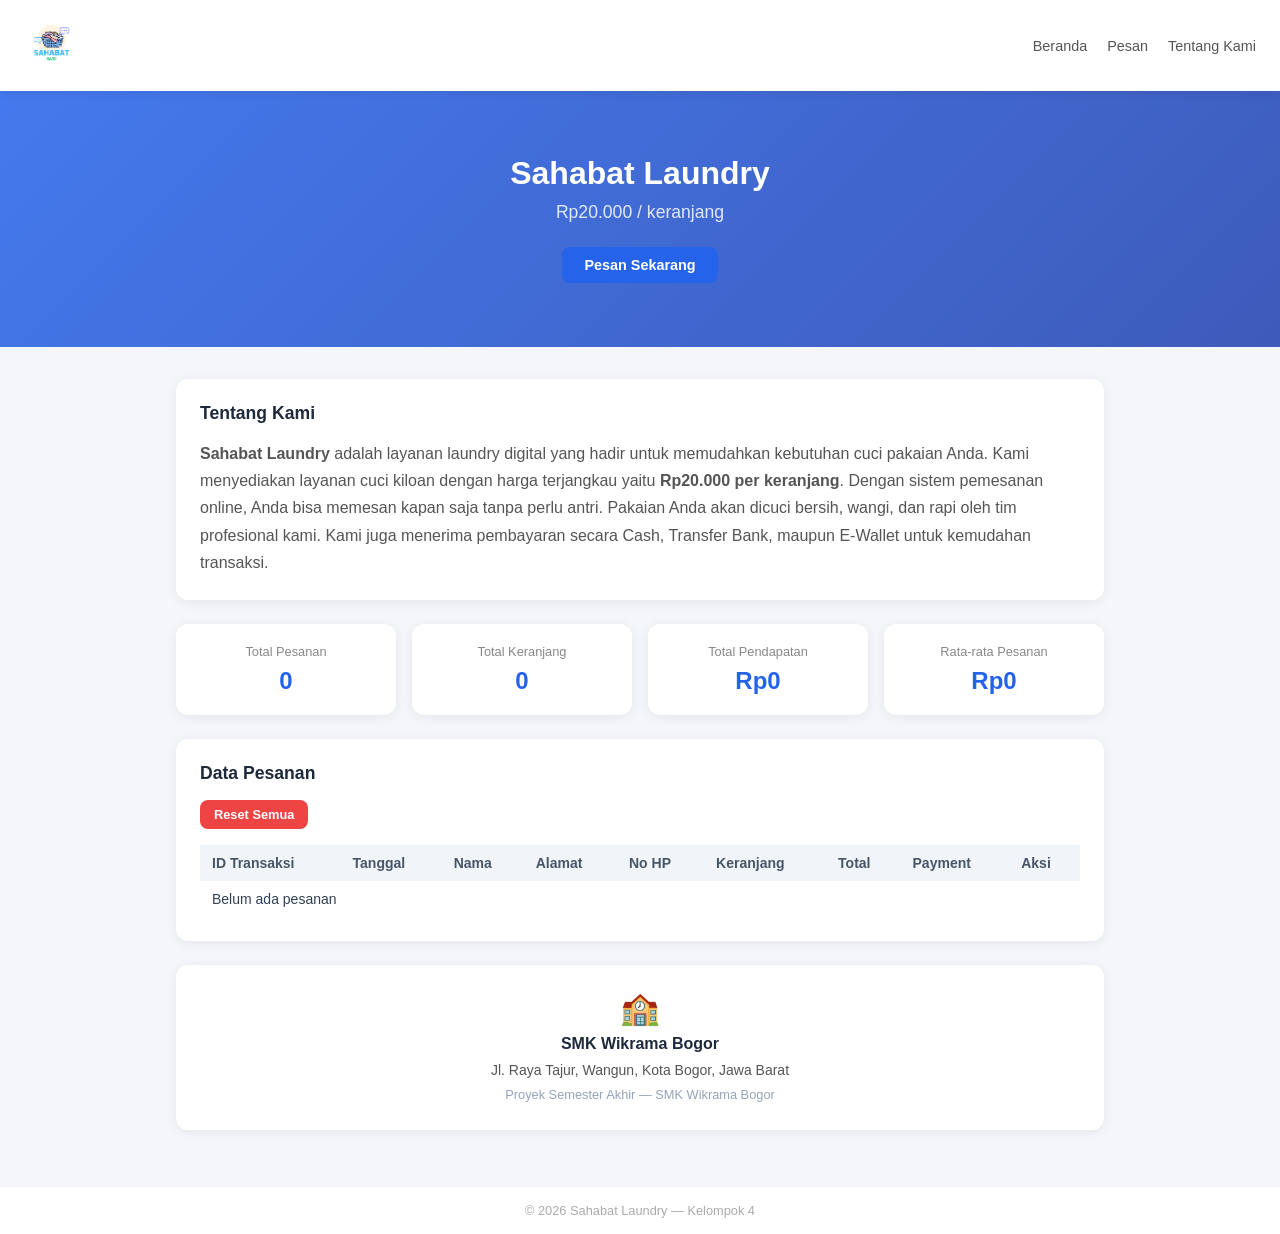
<file: index.html>
<!DOCTYPE html>
<html lang="id">

<head>
  <meta charset="UTF-8">
  <meta name="viewport" content="width=device-width, initial-scale=1.0">
  <title>Sahabat Laundry — Teman setia pakaianmu</title>
  <link rel="stylesheet" href="css/style.css?v=2.0">
</head>

<body>

  <nav class="navbar">
    <div class="logo">
      <a href="index.html">
        <img class="navbar-logo" src="assets/Hijau Oranye Minimalis Logo Toko Modern Maret.png"
          alt="Logo Sahabat Laundry">
      </a>
    </div>
    <div class="nav-right">
      <a href="index.html">Beranda</a>
      <a href="order.html">Pesan</a>
      <a href="about.html">Tentang Kami</a>
    </div>
  </nav>

  <header class="hero">
    <h1>Sahabat Laundry</h1>
    <p>Rp20.000 / keranjang</p>
    <a href="order.html" class="btn btn-primary">Pesan Sekarang</a>
  </header>

  <div class="container">

    <!-- Paragraf tentang laundry -->
    <div class="card">
      <h2>Tentang Kami</h2>
      <p style="color:#555; line-height:1.7;">
        <strong>Sahabat Laundry</strong> adalah layanan laundry digital yang hadir untuk memudahkan kebutuhan cuci
        pakaian
        Anda.
        Kami menyediakan layanan cuci kiloan dengan harga terjangkau yaitu <strong>Rp20.000 per keranjang</strong>.
        Dengan sistem pemesanan online, Anda bisa memesan kapan saja tanpa perlu antri.
        Pakaian Anda akan dicuci bersih, wangi, dan rapi oleh tim profesional kami.
        Kami juga menerima pembayaran secara Cash, Transfer Bank, maupun E-Wallet untuk kemudahan transaksi.
      </p>
    </div>

    <!-- Statistik Pesanan -->
    <div class="stats-grid">
      <div class="stat-card">
        <div class="stat-label"> Total Pesanan</div>
        <div class="stat-value" id="statOrders">0</div>
      </div>
      <div class="stat-card">
        <div class="stat-label"> Total Keranjang</div>
        <div class="stat-value" id="statBaskets">0</div>
      </div>
      <div class="stat-card">
        <div class="stat-label"> Total Pendapatan</div>
        <div class="stat-value" id="statRevenue">Rp0</div>
      </div>
      <div class="stat-card">
        <div class="stat-label"> Rata-rata Pesanan</div>
        <div class="stat-value" id="statAvg">Rp0</div>
      </div>
    </div>

    <!-- Tabel Data Pesanan -->
    <div class="card">
      <h2> Data Pesanan</h2>
      <button onclick="resetData()" class="btn btn-danger btn-sm" style="margin-bottom:16px;">Reset Semua</button>

      <div style="overflow-x:auto;">
        <table>
          <thead>
            <tr>
              <th>ID Transaksi</th>
              <th>Tanggal</th>
              <th>Nama</th>
              <th>Alamat</th>
              <th>No HP</th>
              <th>Keranjang</th>
              <th>Total</th>
              <th>Payment</th>
              <th>Aksi</th>
            </tr>
          </thead>
          <tbody id="tabelData"></tbody>
        </table>
      </div>
    </div>

    <!-- Alamat Sekolah -->
    <div class="address-card">
      <div class="address-icon">🏫</div>
      <h3>SMK Wikrama Bogor</h3>
      <p>Jl. Raya Tajur, Wangun, Kota Bogor, Jawa Barat</p>
      <p class="address-sub">Proyek Semester Akhir — SMK Wikrama Bogor</p>
    </div>

  </div>

  <div class="footer">&copy; 2026 Sahabat Laundry — Kelompok 4</div>

  <script src="js/script.js"></script>
</body>

</html>
</file>
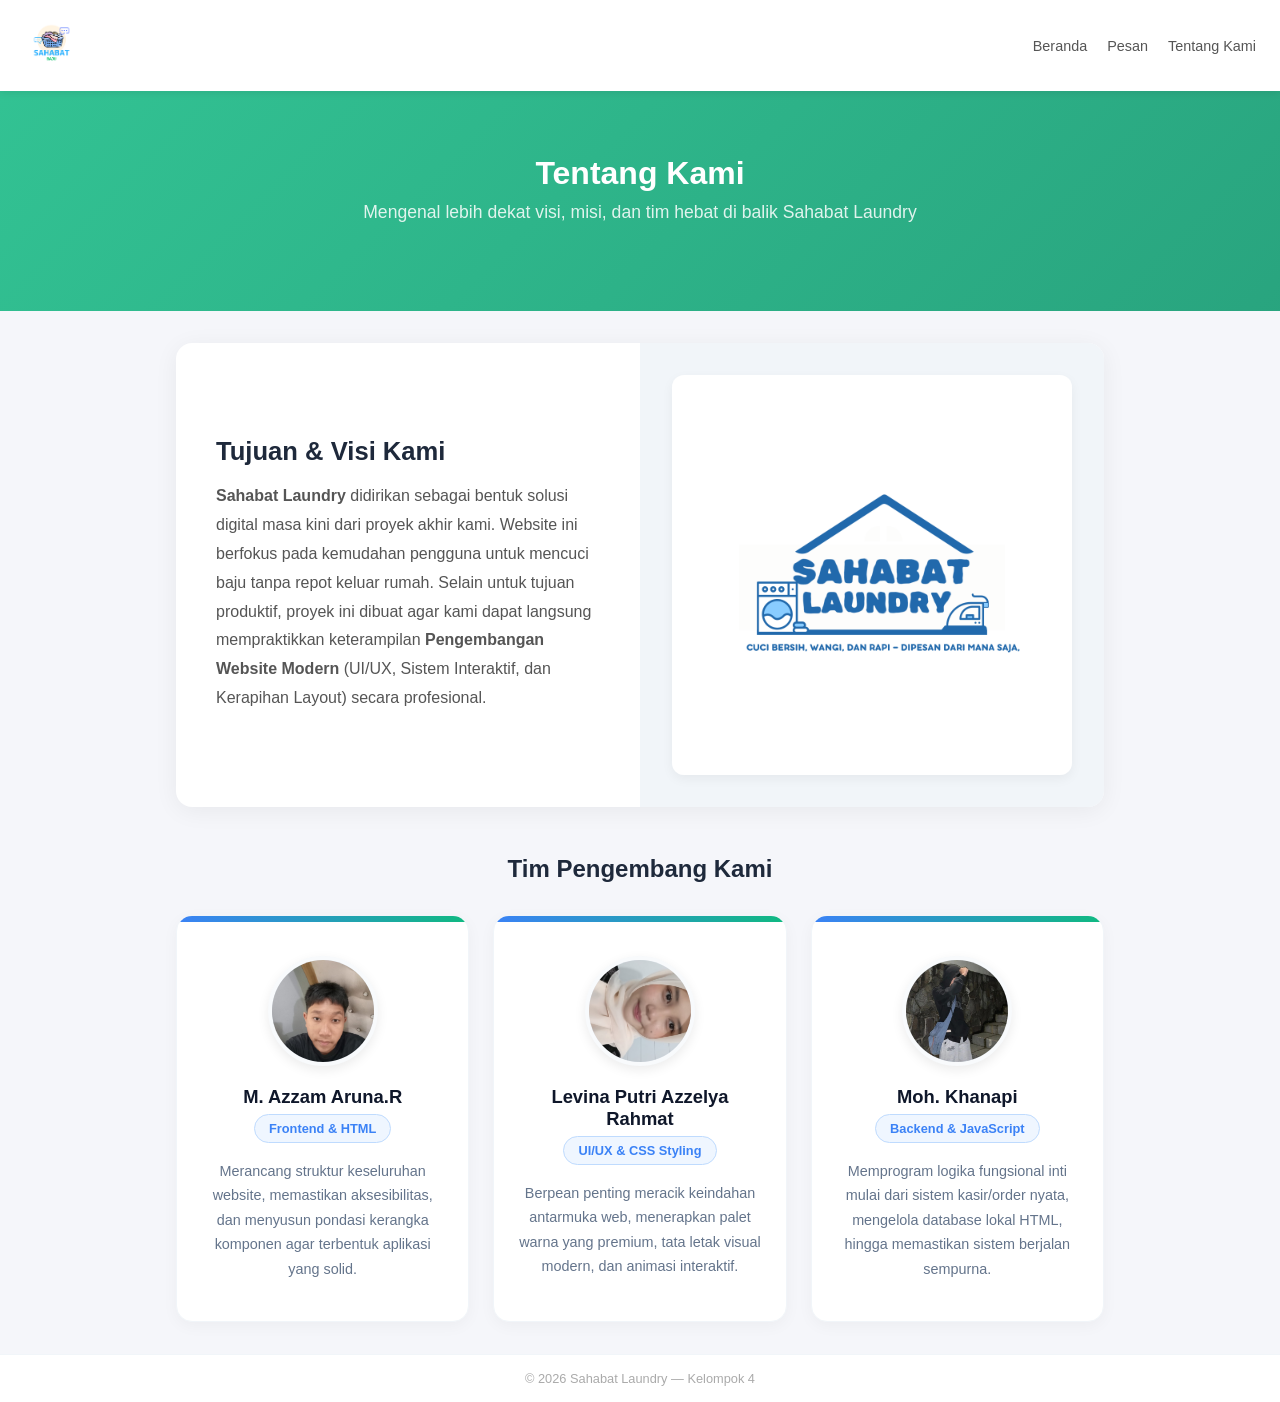
<file: about.html>
<!DOCTYPE html>
<html lang="id">

<head>
  <meta charset="UTF-8">
  <meta name="viewport" content="width=device-width, initial-scale=1.0">
  <title>Tentang Kami — Sahabat Laundry</title>
  <link rel="stylesheet" href="css/style.css?v=2.0">
</head>

<body>

  <nav class="navbar">
    <div class="logo">
      <a href="index.html">
        <img class="navbar-logo" src="assets/Hijau Oranye Minimalis Logo Toko Modern Maret.png" alt="Logo Sahabat Laundry">
      </a>
    </div>
    <div class="nav-right">
      <a href="index.html">Beranda</a>
      <a href="order.html">Pesan</a>
      <a href="about.html">Tentang Kami</a>
    </div>
  </nav>

  <!-- Hero About -->
  <header class="hero about-hero">
    <h1>Tentang Kami</h1>
    <p>Mengenal lebih dekat visi, misi, dan tim hebat di balik Sahabat Laundry</p>
  </header>

  <div class="container">

    <!-- Bagian Purpose / Tujuan -->
    <div class="about-purpose-card">
      <div class="about-content">
        <h2>Tujuan & Visi Kami</h2>
        <p>
          <strong>Sahabat Laundry</strong> didirikan sebagai bentuk solusi digital masa kini dari proyek akhir kami.
          Website ini berfokus pada kemudahan pengguna untuk mencuci baju tanpa repot keluar rumah.
          Selain untuk tujuan produktif, proyek ini dibuat agar kami dapat langsung mempraktikkan
          keterampilan <strong>Pengembangan Website Modern</strong> (UI/UX, Sistem Interaktif, dan Kerapihan Layout)
          secara profesional.
        </p>
      </div>
      <div class="about-image">
        <img src="assets/Sahabat Laundry.png" alt="Sahabat Laundry">
      </div>
    </div>

    <!-- Bagian Tim -->
    <div class="team-section">
      <h2 class="team-title">Tim Pengembang Kami</h2>
      <div class="team-grid">

        <!-- Anggota 1 -->
        <div class="team-card">
          <div class="member-avatar">
            <!-- Tempat untuk mengisi foto anggota -->
            <img src="assets/Azzam.jpeg" alt="Azzam">
          </div>
          <h3>M. Azzam Aruna.R</h3>
          <span class="role">Frontend & HTML</span>
          <p>Merancang struktur keseluruhan website, memastikan aksesibilitas, dan menyusun pondasi kerangka komponen
            agar terbentuk aplikasi yang solid.</p>
        </div>

        <!-- Anggota 2 -->
        <div class="team-card">
          <div class="member-avatar">
            <!-- Tempat untuk mengisi foto anggota -->
            <img src="assets/Levin.jpeg" alt="Levina">
          </div>
          <h3>Levina Putri Azzelya Rahmat</h3>
          <span class="role">UI/UX & CSS Styling</span>
          <p>Berpean penting meracik keindahan antarmuka web, menerapkan palet warna yang premium, tata letak visual
            modern, dan animasi interaktif.</p>
        </div>

        <!-- Anggota 3 -->
        <div class="team-card">
          <div class="member-avatar">
            <!-- Tempat untuk mengisi foto anggota -->
            <img src="assets/Hanapi.jpeg" alt="Khanapi">
          </div>
          <h3>Moh. Khanapi</h3>
          <span class="role">Backend & JavaScript</span>
          <p>Memprogram logika fungsional inti mulai dari sistem kasir/order nyata, mengelola database lokal HTML,
            hingga memastikan sistem berjalan sempurna.</p>
        </div>

      </div>
    </div>

  </div>

  <div class="footer">&copy; 2026 Sahabat Laundry — Kelompok 4</div>

  <script src="js/script.js"></script>
</body>

</html>
</file>
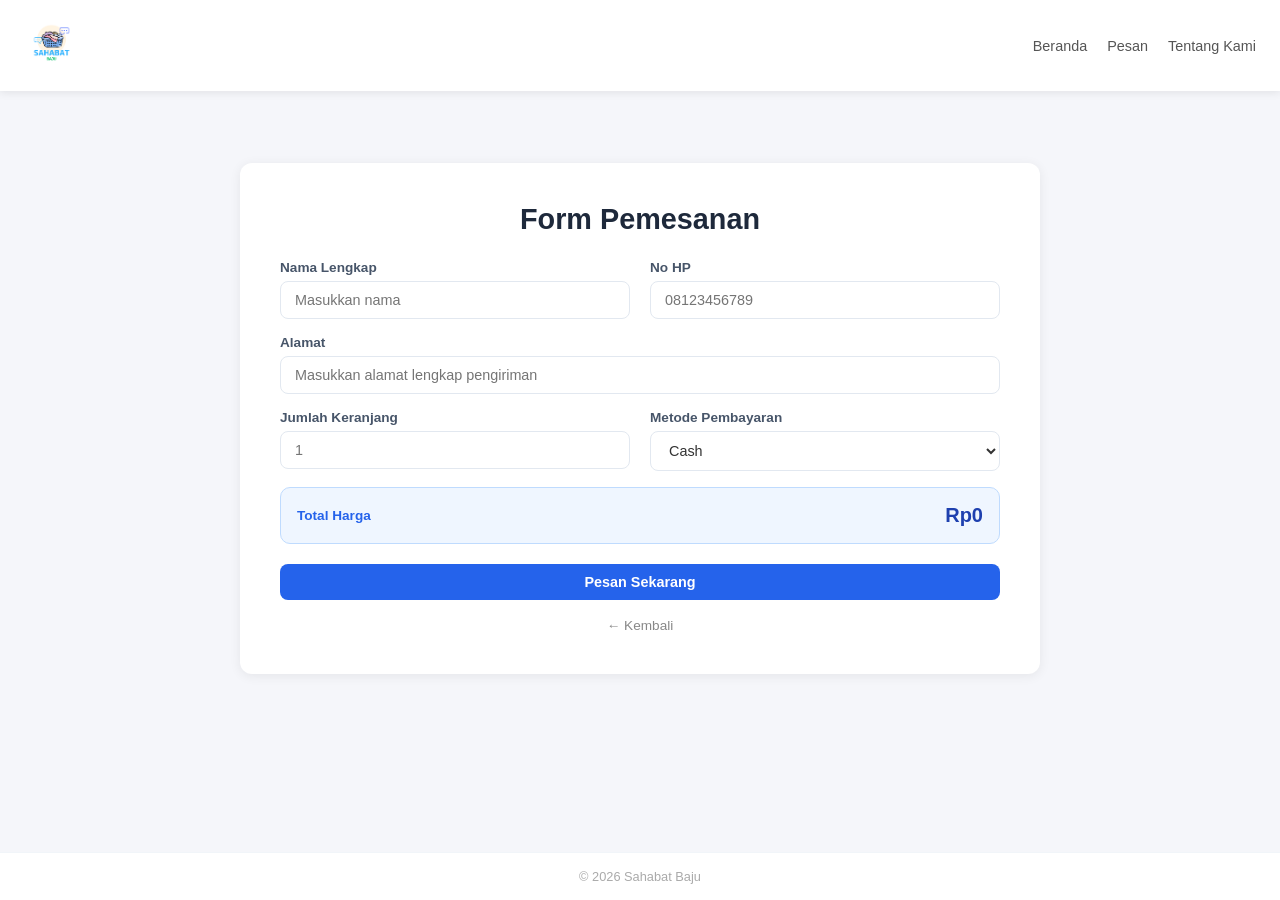
<file: order.html>
<!DOCTYPE html>
<html lang="id">

<head>
  <meta charset="UTF-8">
  <meta name="viewport" content="width=device-width, initial-scale=1.0">
  <title>Pesan — Sahabat Laundry</title>
  <link rel="stylesheet" href="css/style.css?v=2.0">
</head>

<body>

  <nav class="navbar">
    <div class="logo">
      <a href="index.html">
        <img class="navbar-logo" src="assets/Hijau Oranye Minimalis Logo Toko Modern Maret.png" alt="Logo Sahabat Laundry">
      </a>
    </div>
    <div class="nav-right">
      <a href="index.html">Beranda</a>
      <a href="order.html">Pesan</a>
      <a href="about.html">Tentang Kami</a>
    </div>
  </nav>

  <div class="container">
    <div class="card" style="max-width:800px; margin:40px auto; padding:40px;">
      <h2 style="text-align: center; font-size: 1.8rem; margin-bottom: 24px;">Form Pemesanan</h2>

      <form id="orderForm">
        <div class="order-form-grid" style="display: grid; grid-template-columns: 1fr 1fr; gap: 0 20px;">
          <div class="form-group">
            <label>Nama Lengkap</label>
            <input type="text" id="nama" placeholder="Masukkan nama" required>
          </div>

          <div class="form-group">
            <label>No HP</label>
            <input type="text" id="telp" placeholder="08123456789" required>
          </div>

          <div class="form-group" style="grid-column: 1 / -1;">
            <label>Alamat</label>
            <input type="text" id="alamat" placeholder="Masukkan alamat lengkap pengiriman" required>
          </div>

          <div class="form-group">
            <label>Jumlah Keranjang</label>
            <input type="number" id="jumlah" placeholder="1" min="1" required>
          </div>

          <div class="form-group">
            <label>Metode Pembayaran</label>
            <select id="payment">
              <option value="Cash">Cash</option>
              <option value="Transfer">Transfer</option>
              <option value="E-Wallet">E-Wallet</option>
            </select>
          </div>
        </div>

        <div class="price-box">
          <div class="label">Total Harga</div>
          <div class="amount" id="previewAmount">Rp0</div>
        </div>

        <button type="submit" class="btn btn-primary" style="width:100%;">Pesan Sekarang</button>
      </form>

      <p style="text-align:center; margin-top:16px;">
        <a href="index.html" style="color:#888; font-size:0.85rem;">← Kembali</a>
      </p>
    </div>
  </div>

  <div class="footer">&copy; 2026 Sahabat Baju</div>

  <script src="js/script.js"></script>
</body>

</html>
</file>
<file: css/style.css>
/* ===========================
   SAHABAT BAJU — style.css
   =========================== */

/* Reset & Base */
* {
  box-sizing: border-box;
  margin: 0;
  padding: 0;
}

body {
  font-family: 'Segoe UI', sans-serif;
  background: #f5f6fa;
  color: #333;
  min-height: 100vh;
  display: flex;
  flex-direction: column;
}

a {
  text-decoration: none;
  color: inherit;
}

/* ===========================
   NAVBAR
   =========================== */
.navbar {
  display: flex;
  align-items: center;
  justify-content: space-between;
  background: #fff;
  padding: 16px 24px;
  box-shadow: 0 2px 8px rgba(0, 0, 0, .08);
  position: sticky;
  top: 0;
  z-index: 100;
}

.logo {
  display: flex;
  align-items: center;
}

.navbar-logo {
  height: 55px;
  width: auto;
  max-width: 100%;
  object-fit: contain;
}

.nav-right {
  display: flex;
  gap: 20px;
}

.nav-right a {
  font-size: 0.9rem;
  color: #555;
  font-weight: 500;
  transition: color .2s;
}

.nav-right a:hover {
  color: #2563eb;
}

/* ===========================
   HERO
   =========================== */
.hero {
  background: linear-gradient(135deg, rgba(37, 99, 235, 0.85) 0%, rgba(30, 64, 175, 0.85) 100%), url('https://images.unsplash.com/photo-1545173168-9f1947eebb7f?ixlib=rb-4.0.3&auto=format&fit=crop&w=1920&q=80') center/cover;
  color: #fff;
  text-align: center;
  padding: 64px 24px;
}

.hero h1 {
  font-size: 2rem;
  font-weight: 800;
  margin-bottom: 10px;
}

.hero p {
  font-size: 1.1rem;
  opacity: .85;
  margin-bottom: 24px;
}

/* ===========================
   BUTTONS
   =========================== */
.btn {
  display: inline-block;
  padding: 10px 22px;
  border-radius: 8px;
  font-size: 0.9rem;
  font-weight: 600;
  cursor: pointer;
  border: none;
  transition: opacity .2s, transform .1s;
}

.btn:hover {
  opacity: .88;
  transform: translateY(-1px);
}

.btn:active {
  transform: translateY(0);
}

.btn-primary {
  background: #2563eb;
  color: #fff;
}

.btn-danger {
  background: #ef4444;
  color: #fff;
}

.btn-success {
  background: #22c55e;
  color: #fff;
}

.btn-sm {
  padding: 7px 14px;
  font-size: 0.8rem;
}

/* ===========================
   CONTAINER & CARD
   =========================== */
.container {
  max-width: 960px;
  width: 100%;
  margin: 0 auto;
  padding: 32px 16px;
  flex: 1;
}

.card {
  background: #fff;
  border-radius: 12px;
  padding: 24px;
  box-shadow: 0 2px 12px rgba(0, 0, 0, .07);
  margin-bottom: 24px;
}

.card h2 {
  font-size: 1.1rem;
  font-weight: 700;
  margin-bottom: 16px;
  color: #1e293b;
}

/* ===========================
   STATS GRID
   =========================== */
.stats-grid {
  display: grid;
  grid-template-columns: repeat(auto-fit, minmax(140px, 1fr));
  gap: 16px;
  margin-bottom: 24px;
}

.stat-card {
  background: #fff;
  border-radius: 12px;
  padding: 20px;
  box-shadow: 0 2px 12px rgba(0, 0, 0, .07);
  text-align: center;
}

.stat-label {
  font-size: 0.8rem;
  color: #888;
  margin-bottom: 8px;
}

.stat-value {
  font-size: 1.5rem;
  font-weight: 800;
  color: #2563eb;
}

/* ===========================
   TABLE
   =========================== */
table {
  width: 100%;
  border-collapse: collapse;
  font-size: 0.875rem;
}

thead th {
  background: #f1f5f9;
  padding: 10px 12px;
  text-align: left;
  font-weight: 600;
  color: #475569;
  white-space: nowrap;
}

tbody td {
  padding: 10px 12px;
  border-bottom: 1px solid #f1f5f9;
  color: #334155;
}

tbody tr:last-child td {
  border-bottom: none;
}

tbody tr:hover {
  background: #f8fafc;
}

/* ===========================
   ADDRESS CARD
   =========================== */
.address-card {
  background: #fff;
  border-radius: 12px;
  padding: 24px;
  box-shadow: 0 2px 12px rgba(0, 0, 0, .07);
  text-align: center;
  margin-bottom: 24px;
}

.address-icon {
  font-size: 2rem;
  margin-bottom: 8px;
}

.address-card h3 {
  font-size: 1rem;
  font-weight: 700;
  margin-bottom: 6px;
  color: #1e293b;
}

.address-card p {
  font-size: 0.875rem;
  color: #555;
  line-height: 1.6;
}

.address-sub {
  color: #94a3b8 !important;
  font-size: 0.8rem !important;
  margin-top: 4px;
}

/* ===========================
   FORM
   =========================== */
.form-group {
  margin-bottom: 16px;
}

.form-group label {
  display: block;
  font-size: 0.85rem;
  font-weight: 600;
  color: #475569;
  margin-bottom: 6px;
}

.form-group input,
.form-group select {
  width: 100%;
  padding: 10px 14px;
  border: 1px solid #e2e8f0;
  border-radius: 8px;
  font-size: 0.9rem;
  outline: none;
  transition: border-color .2s;
  background: #fff;
  color: #333;
}

.form-group input:focus,
.form-group select:focus {
  border-color: #2563eb;
}

/* ===========================
   PRICE BOX
   =========================== */
.price-box {
  background: #eff6ff;
  border: 1px solid #bfdbfe;
  border-radius: 10px;
  padding: 16px;
  display: flex;
  justify-content: space-between;
  align-items: center;
  margin-bottom: 20px;
}

.price-box .label {
  font-size: 0.85rem;
  font-weight: 600;
  color: #2563eb;
}

.price-box .amount {
  font-size: 1.25rem;
  font-weight: 800;
  color: #1e40af;
}

/* ===========================
   PAYMENT BOX
   =========================== */
.payment-box {
  max-width: 420px;
  margin: 30px auto;
  text-align: center;
}

.payment-box h2 {
  margin-bottom: 4px;
}

.payment-box img {
  border-radius: 8px;
  border: 1px solid #e2e8f0;
}

.detail-row {
  display: flex;
  justify-content: space-between;
  padding: 8px 0;
  font-size: 0.875rem;
  border-bottom: 1px solid #e8ecf0;
  color: #475569;
}

.detail-row:last-child {
  border-bottom: none;
}

.detail-row span:last-child {
  font-weight: 700;
  color: #1e293b;
}

/* ===========================
   FOOTER
   =========================== */
.footer {
  text-align: center;
  padding: 16px;
  font-size: 0.8rem;
  color: #aaa;
  background: #fff;
  border-top: 1px solid #f1f5f9;
  margin-top: auto;
}

/* ===========================
   ABOUT PAGE
   =========================== */
.about-hero {
  background: linear-gradient(135deg, rgba(16, 185, 129, 0.85) 0%, rgba(5, 150, 105, 0.85) 100%), url('https://images.unsplash.com/photo-1517677208171-cb4a52544600?ixlib=rb-4.0.3&auto=format&fit=crop&w=1920&q=80') center/cover;
}

.about-purpose-card {
  display: flex;
  flex-wrap: wrap;
  align-items: stretch;
  background: #fff;
  border-radius: 16px;
  overflow: hidden;
  box-shadow: 0 4px 24px rgba(0, 0, 0, .06);
  margin-bottom: 48px;
}

.about-content {
  flex: 1 1 300px;
  padding: 40px;
  display: flex;
  flex-direction: column;
  justify-content: center;
}

.about-content h2 {
  font-size: 1.6rem;
  color: #1e293b;
  margin-bottom: 16px;
}

.about-content p {
  color: #555;
  line-height: 1.8;
  font-size: 1rem;
}

.about-image {
  flex: 1 1 300px;
  background: #f1f5f9;
  display: flex;
  align-items: center;
  justify-content: center;
  padding: 32px;
}

.about-image img {
  width: 100%;
  height: auto;
  max-width: 400px;
  object-fit: contain;
  border-radius: 12px;
  box-shadow: 0 4px 12px rgba(0, 0, 0, 0.05);
}

.image-placeholder {
  color: #94a3b8;
  font-size: 1rem;
  font-weight: 600;
  text-align: center;
  padding: 20px;
}

/* TEAM SECTION */
.team-title {
  text-align: center;
  font-size: 1.5rem;
  font-weight: 800;
  margin-bottom: 32px;
  color: #1e293b;
}

.team-grid {
  display: grid;
  grid-template-columns: repeat(auto-fit, minmax(280px, 1fr));
  gap: 24px;
}

.team-card {
  background: #fff;
  border-radius: 16px;
  padding: 40px 24px;
  text-align: center;
  box-shadow: 0 4px 16px rgba(0, 0, 0, .04);
  transition: transform 0.3s ease, box-shadow 0.3s ease;
  position: relative;
  overflow: hidden;
  border: 1px solid #f1f5f9;
}

.team-card::before {
  content: '';
  position: absolute;
  top: 0;
  left: 0;
  right: 0;
  height: 6px;
  background: linear-gradient(90deg, #3b82f6, #10b981);
}

.team-card:hover {
  transform: translateY(-8px);
  box-shadow: 0 16px 32px rgba(0, 0, 0, .08);
}

.member-avatar {
  width: 110px;
  height: 110px;
  margin: 0 auto 20px;
  background: #e2e8f0;
  border-radius: 50%;
  border: 4px solid #f8fafc;
  box-shadow: 0 4px 12px rgba(0, 0, 0, .08);
  overflow: hidden;
  display: flex;
  align-items: center;
  justify-content: center;
  position: relative;
}

.member-avatar .image-placeholder {
  font-size: 2.5rem;
  margin: 0;
  padding: 0;
}

.member-avatar img {
  width: 100%;
  height: 100%;
  object-fit: cover;
  position: absolute;
  top: 0;
  left: 0;
}

.team-card h3 {
  font-size: 1.15rem;
  font-weight: 700;
  color: #0f172a;
  margin-bottom: 6px;
}

.team-card .role {
  display: inline-block;
  font-size: 0.8rem;
  color: #3b82f6;
  font-weight: 700;
  background: #eff6ff;
  padding: 6px 14px;
  border-radius: 20px;
  margin-bottom: 16px;
  border: 1px solid #bfdbfe;
}

.team-card p {
  font-size: 0.9rem;
  color: #64748b;
  line-height: 1.7;
}

/* ===========================

   TOAST NOTIFICATION
   =========================== */
.toast {
  position: fixed;
  top: 20px;
  right: 20px;
  background: #22c55e;
  color: #fff;
  padding: 12px 24px;
  border-radius: 8px;
  box-shadow: 0 4px 12px rgba(0, 0, 0, 0.15);
  font-weight: 600;
  z-index: 1000;
  transform: translateY(-50px);
  opacity: 0;
  transition: all 0.3s ease;
  pointer-events: none;
}

.toast.show {
  transform: translateY(0);
  opacity: 1;
}

/* ===========================
   RESPONSIVENESS / MOBILE
   =========================== */
@media (max-width: 768px) {
  .navbar {
    flex-direction: column;
    padding: 12px 16px;
    gap: 16px;
    align-items: center;
  }

  .navbar-logo {
    height: 50px;
  }

  .nav-right {
    width: 100%;
    display: flex;
    justify-content: space-evenly;
    flex-wrap: wrap;
    gap: 8px;
  }

  .nav-right a {
    font-size: 0.85rem;
    padding: 8px 12px;
    background: #f1f5f9;
    border-radius: 8px;
    text-align: center;
    flex: 1;
    min-width: 80px;
  }

  .order-form-grid {
    grid-template-columns: 1fr !important;
  }

  .about-content {
    padding: 24px;
  }

  .hero {
    padding: 48px 16px;
  }

  .hero h1 {
    font-size: 1.5rem;
  }

  .stats-grid {
    grid-template-columns: 1fr 1fr;
  }

  .card {
    padding: 16px;
  }

  /* Paksa tabel bisa scroll horizontal */
  .card div[style*="overflow-x"] {
    overflow-x: auto !important;
    -webkit-overflow-scrolling: touch;
  }

  table {
    min-width: 600px;
  }

  .address-card {
    padding: 16px;
  }

  .team-grid {
    grid-template-columns: 1fr;
  }
}
</file>
